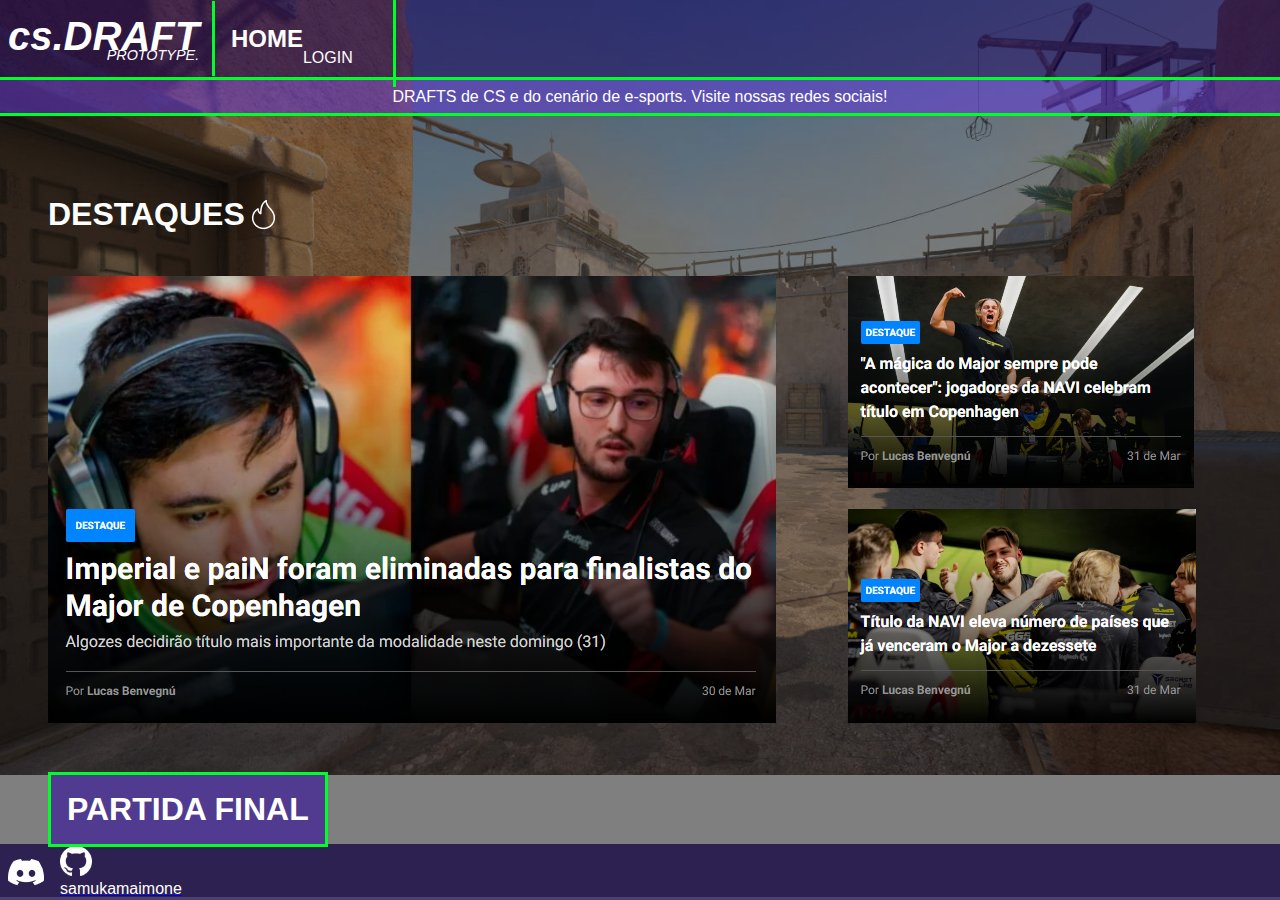
<file: index.html>
<!DOCTYPE html>
<html lang="pt-br">
<head>
    <meta charset="UTF-8">
    <meta name="viewport" content="width=device-width, initial-scale=1.0">
    <title>cs.DRAFT - DRAFTS de CS</title>
    <link rel="stylesheet" href="estilo.css">
    <link rel="preconnect" href="https://rsms.me/">
    <link rel="stylesheet" href="https://rsms.me/inter/inter.css">

</head>
<body>
    <div class="header">
        <header>
            <div class="logo">
                <h1><a href="index.html">cs.DRAFT<p>PROTOTYPE.</p></a></h1>
            </div>
            <h2>HOME</h2>
            <div class="login">
                <img src="./Imagens/fi-rr-user.png" id="img0" alt="usuário">
                <p1>LOGIN</p1>
            </div>
            <div id="busca">
                <img src="Imagens/Search.png" id="imgBusca" alt="busca"/>
                <input type="text" id="txtBusca" justify=""/>
            </div>
        </header>
    </div>
    <nav>
        <p>DRAFTS de CS e do cenário de e-sports. Visite nossas redes sociais!</p>
    </nav>
    <main class="index">
        <section>
            <div>DESTAQUES</div>
            <img src="Imagens/Untitled.png" id="iconedestaque" alt="destaque">
            <img src="Imagens/Captura de tela 2024-03-31 001300.png" id="imgDestaque" alt="imgDestaque">
            <img src="Imagens/destaque2.png" id="imgDestaque2" alt="imgDestaque2">
            <img src="Imagens/destaque3.png" id="imgDestaque3" alt="imgDestaque3">
            <a href="pagina2.html" class="botao" id="botao">PARTIDA FINAL</a>
            <div id="linha-vertical"></div>
            <div>RANKING - SA</div>
            <img src="Imagens/ranking.png"  width=450px height=550px id="ranking" alt="ranking">
        </section>
    </main>
    <footer>
        <img src="Imagens/Vector.png" alt="discord" id="discord">
        <a href="https://github.com/samukamaimone">
            <img src="Imagens/github.png" width=32px height=30px id="github" id="github">
            <p>samukamaimone</p>
        </a>
        <p1>samuelmaimone55@gmail.com</p1>
        <img src="Imagens/email.png" alt="email" id="email">
        
    </footer>
</body>
</html>
</file>
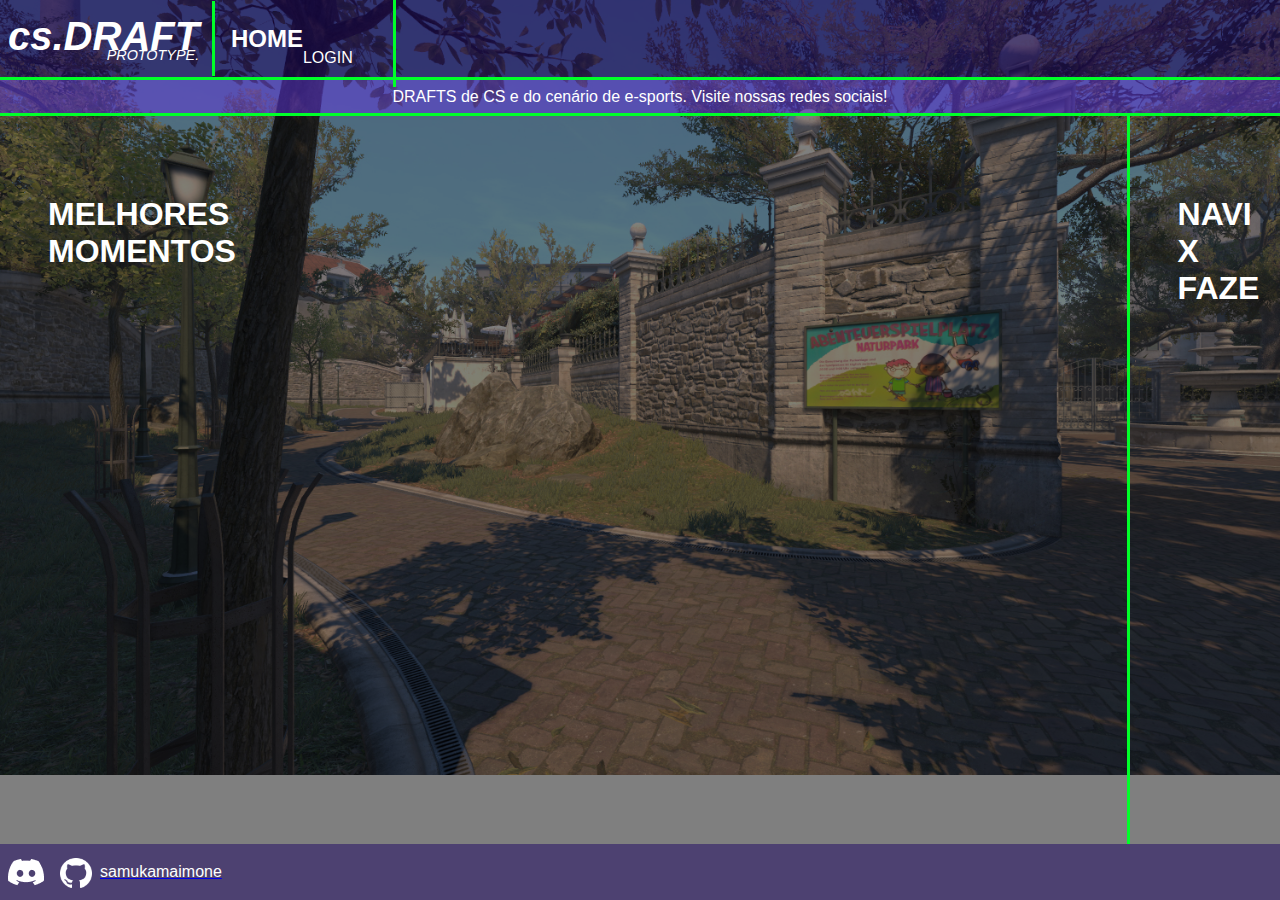
<file: pagina2.html>
<!DOCTYPE html>
<html lang="pt-br">
<head>
    <meta charset="UTF-8">
    <meta name="viewport" content="width=device-width, initial-scale=1.0">
    <title>cs.DRAFT - NAVI X FAZE</title>
    <link rel="stylesheet" href="estilo2.css">
    <link rel="preconnect" href="https://rsms.me/">
    <link rel="stylesheet" href="https://rsms.me/inter/inter.css">

</head>
<body>
    <div class="header">
        <header>
            <div class="logo">
                <h1><a href="index.html">cs.DRAFT<p>PROTOTYPE.</p></a></h1>
            </div>
            <h2>HOME</h2>
            <div class="login">
                <img src="./Imagens/fi-rr-user.png" id="img0" alt="usuário">
                <p1>LOGIN</p1>
            </div>
            <div id="busca">
                <img src="Imagens/Search.png" id="imgBusca" alt="busca"/>
                <input type="text" id="txtBusca" justify=""/>
            </div>
        </header>
    </div>
    <nav>
        <p>DRAFTS de CS e do cenário de e-sports. Visite nossas redes sociais!</p>
    </nav>
    <main class="index">
        <section>
            <div>MELHORES MOMENTOS</div>
            <iframe width="800" height="512" src="https://www.youtube.com/embed/z8zNDZ8wZJU?si=_qmtphTgTXdDk7b0" title="YouTube video player" frameborder="0" allow="accelerometer; autoplay; clipboard-write; encrypted-media; gyroscope; picture-in-picture; web-share" referrerpolicy="strict-origin-when-cross-origin" allowfullscreen></iframe>
            <div id="linha-vertical"></div>
            <div>NAVI X FAZE</div>
            <div class="times">
                <img src="Imagens/coroa.png" width="70px" height="70px" alt="coroa" id="coroa">
                <img src="Imagens/Natus_Vincere_logo.png" width="100px" height="100px" alt="navi" id="navi">
                <h1>X</h1>
                <img src="Imagens/ac33848b3dae4e18ac35a5b735c0f163.jpg" width="100px" height="100px" alt="faze" id="faze">
            </div>
        </section>
    </main>
    <footer>
        <img src="Imagens/Vector.png" alt="discord" id="discord">
        <a href="https://github.com/samukamaimone">
            <img src="Imagens/github.png" width=32px height=30px id="github" id="github">
            <p>samukamaimone</p>
        </a>
        <p1>samuelmaimone55@gmail.com</p1>
        <img src="Imagens/email.png" alt="email" id="email">
    </footer>
</body>
</html>
</file>
<file: estilo.css>
:root {
    font-family: Inter, sans-serif;
    font-feature-settings: 'liga' 1, 'calt' 1; /* fix for Chrome */
}
  @supports (font-variation-settings: normal) {
    :root { font-family: InterVariable, sans-serif; }
}


* {
    box-sizing: border-box;
    margin: 0;
    padding: 0;
    outline: 0;
}

header{
    display: flex;
    align-items: center;
    border-bottom: var(--primary);
    border-bottom-color: rgba(0, 255, 41, 1);
    border-bottom-width: 0.2rem;
    border-bottom-style: solid;
    background-color: rgba(17, 1, 65, 0.75);
    height: 5rem;
}

body {
    background-image: url("Imagens/dust2_back_plat_s2.jpg");
    background-repeat: no-repeat;
    background-size: 100%;
    background-position: cover;
    height: 100%;
}

header h1 {
    border-right: var(--primary);
    border-right-color: rgba(0, 255, 41, 1);
    border-right-width: 0.2rem;
    border-right-style: solid;
    padding: 0.8rem;
}

header h2 {
    color: white;
    margin-left: 1rem;
}

#img0{
    padding-left: 75rem;
}

h1 a{
    font-style: italic;
    font-weight: 850;
    font-size: 2.5rem;
    color: white;
    text-decoration: none;
    margin-top: 0.75rem;
    margin-left: -0.3rem;
}

h1 a p{
    text-align: right;
    font-size: 0.9rem;
    font-weight: 150;
    margin-top: -0.70rem;
}

#busca{
    background-color: rgba(255, 255, 255, 0.28);
    border-radius: 5px;
    width: 225px;
}

#txtBusca{
    background-color: transparent;
    padding-left: 5px;
    padding-top: 2px;
    font-style: normal;
    font-size: 18px;
    color: white;
    border: none;
    height: 32px;
    width: 160px;
}

#imgBusca{
    float: left;
    padding: 2px;
}

nav {
    display: flex;
    align-items: center;
    justify-content: center;
    border-bottom: var(--primary);
    border-bottom-color: rgba(0, 255, 41, 1);
    border-bottom-width: 0.2rem;
    border-bottom-style: solid;
    background-color: rgba(65, 36, 151, 0.75);
    height: 2.25rem;
    color: white;
    font-weight: 200;
}

.login p1{
    color: white;
    align-items: top;
    border-right: var(--primary);
    border-right-color: rgba(0, 255, 41, 1);
    border-right-width: 0.2rem;
    border-right-style: solid;
    margin-right: 2rem;
    padding-right: 2.5rem;
    padding-top: 10rem;
    padding-bottom: 1.3rem;
}

footer{
    height: 3.5rem;
    display: flex;
    align-items: center;
    background-color: rgba(17, 1, 65, 0.75);
}

main{
    height: calc(100vh - 10.75rem);
}

main.index section{
    display: flex;
    background-color: rgba(0, 0, 0, 0.5);
}

section div{
    font-size: 32px;
    color: white;
    font-weight: bold;
    padding-left: 3rem;
    padding-top: 5rem;
}

#iconedestaque{
    height: 100%;
    margin-top: 5rem;
}

#imgDestaque{
    position: absolute;
    margin-top: 10rem;
    margin-left: 3rem;
}

#imgDestaque2{
    position: absolute;
    margin-top: 10rem;
    margin-left: 53rem;
}

#imgDestaque3{
    position: absolute;
    margin-top: 24.55rem;
    margin-left: 53rem;
}

#linha-vertical {
    height: 48.8rem;
    border-right: 0.2rem solid rgba(0, 255, 41, 1);
    padding-left: 65rem;
}

#ranking{
    position: absolute;
    margin-top: 8.5em;
    margin-left: 85.45rem;
}

#botao{
    position: absolute;
    font-size: 32px;
    color: white;
    text-decoration: none;
    background-color: rgba(65, 36, 151, 0.75);
    font-weight: bold;
    border: var(--primary);
    border-color: rgba(0, 255, 41, 1);
    border-width: 0.2rem;
    border-style: solid;
    margin-top: 41rem;
    margin-left: 3rem;
    padding: 1rem;
}

footer p1{
    color: white;
    padding-left: 88rem;
}

footer p{
    color: white;
}

#email{
    margin-left: 0.3rem;
}

#discord{
    margin-left: 0.5rem;
    margin-right: 1rem;
}

#github{
    margin-right: 0.5rem;
}
</file>
<file: estilo2.css>
:root {
    font-family: Inter, sans-serif;
    font-feature-settings: 'liga' 1, 'calt' 1; /* fix for Chrome */
}
  @supports (font-variation-settings: normal) {
    :root { font-family: InterVariable, sans-serif; }
}


* {
    box-sizing: border-box;
    margin: 0;
    padding: 0;
    outline: 0;
}

header{
    display: flex;
    align-items: center;
    border-bottom: var(--primary);
    border-bottom-color: rgba(0, 255, 41, 1);
    border-bottom-width: 0.2rem;
    border-bottom-style: solid;
    background-color: rgba(17, 1, 65, 0.75);
    height: 5rem;
}

body {
    background-image: url("Imagens/overpass_back_long_s2.jpg");
    background-repeat: no-repeat;
    background-size: 100%;
    background-position: cover;
    height: 100%;
}

header h1 {
    border-right: var(--primary);
    border-right-color: rgba(0, 255, 41, 1);
    border-right-width: 0.2rem;
    border-right-style: solid;
    padding: 0.8rem;
}

header h2 {
    color: white;
    margin-left: 1rem;
}

#img0{
    padding-left: 75rem;
}

h1 a{
    font-style: italic;
    font-weight: 850;
    font-size: 2.5rem;
    color: white;
    text-decoration: none;
    margin-top: 0.75rem;
    margin-left: -0.3rem;
}

h1 a p{
    text-align: right;
    font-size: 0.9rem;
    font-weight: 150;
    margin-top: -0.70rem;
}

#busca{
    background-color: rgba(255, 255, 255, 0.28);
    border-radius: 5px;
    width: 225px;
}

#txtBusca{
    background-color: transparent;
    padding-left: 5px;
    padding-top: 2px;
    font-style: normal;
    font-size: 18px;
    color: white;
    border: none;
    height: 32px;
    width: 160px;
}

#imgBusca{
    float: left;
    padding: 2px;
}

nav {
    display: flex;
    align-items: center;
    justify-content: center;
    border-bottom: var(--primary);
    border-bottom-color: rgba(0, 255, 41, 1);
    border-bottom-width: 0.2rem;
    border-bottom-style: solid;
    background-color: rgba(65, 36, 151, 0.75);
    height: 2.25rem;
    color: white;
    font-weight: 200;
}

.login p1{
    color: white;
    align-items: top;
    border-right: var(--primary);
    border-right-color: rgba(0, 255, 41, 1);
    border-right-width: 0.2rem;
    border-right-style: solid;
    margin-right: 2rem;
    padding-right: 2.5rem;
    padding-top: 10rem;
    padding-bottom: 1.3rem;
}

footer{
    display: flex;
    align-items: center;
    justify-content: space-between;
    background-color: rgba(17, 1, 65, 0.75);
    height: 3.5rem;
}

main{
    height: calc(100vh - 10.75rem);
}

main.index section{
    display: flex;
    background-color: rgba(0, 0, 0, 0.5);
}

section div{
    font-size: 32px;
    color: white;
    font-weight: bold;
    padding-left: 3rem;
    padding-top: 5rem;
}

iframe{
    position: absolute;
    margin-top: 10rem;
    margin-left: 3rem;
}

#linha-vertical {
    height: calc(100vh - 10.75rem);
    border-right: 0.2rem solid rgba(0, 255, 41, 1);
    padding-left: 55rem;
}

.times{
    position: absolute;
    justify-content: space-between;
    align-items: center;
    margin-top: 8rem;
    margin-left: 81.5rem;
}

.times h1{
    position: absolute;
    margin-top: -5rem;
    margin-left: 9.5rem;
}

#coroa{
    position: absolute;
    margin-top: -4rem;
    margin-left: 1rem;
}

#navi{
    margin-right: 8rem;
}

footer p1{
    color: white;
    padding-left: 88rem;
}

footer p{
    color: white;
}

#email{
    margin-left: -0.5rem;
    margin-right: 0.5rem;
}

#discord{
    margin-left: 0.5rem;
    margin-right: 1rem;
}

#github{
    position: absolute;
    margin-top: -0.3rem;
}

footer a p{
    margin-left: 2.5rem;
}
</file>
